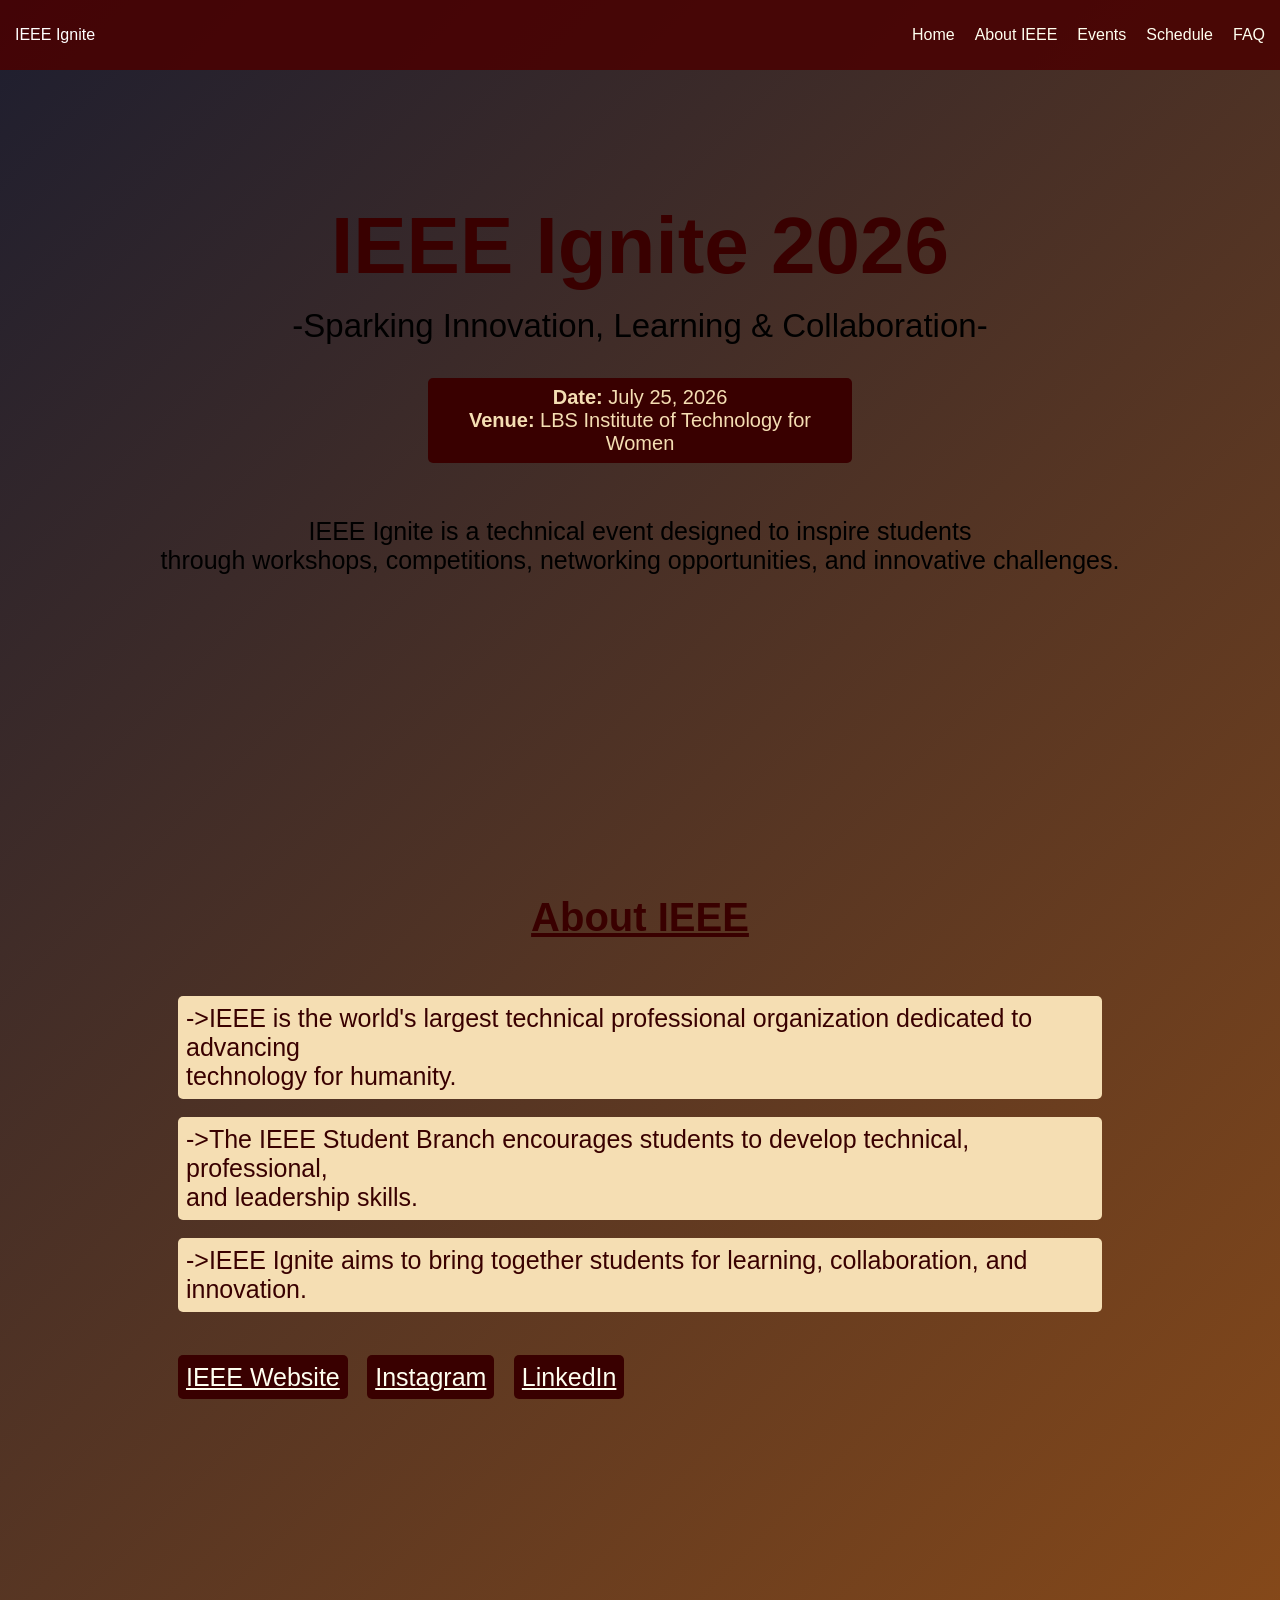
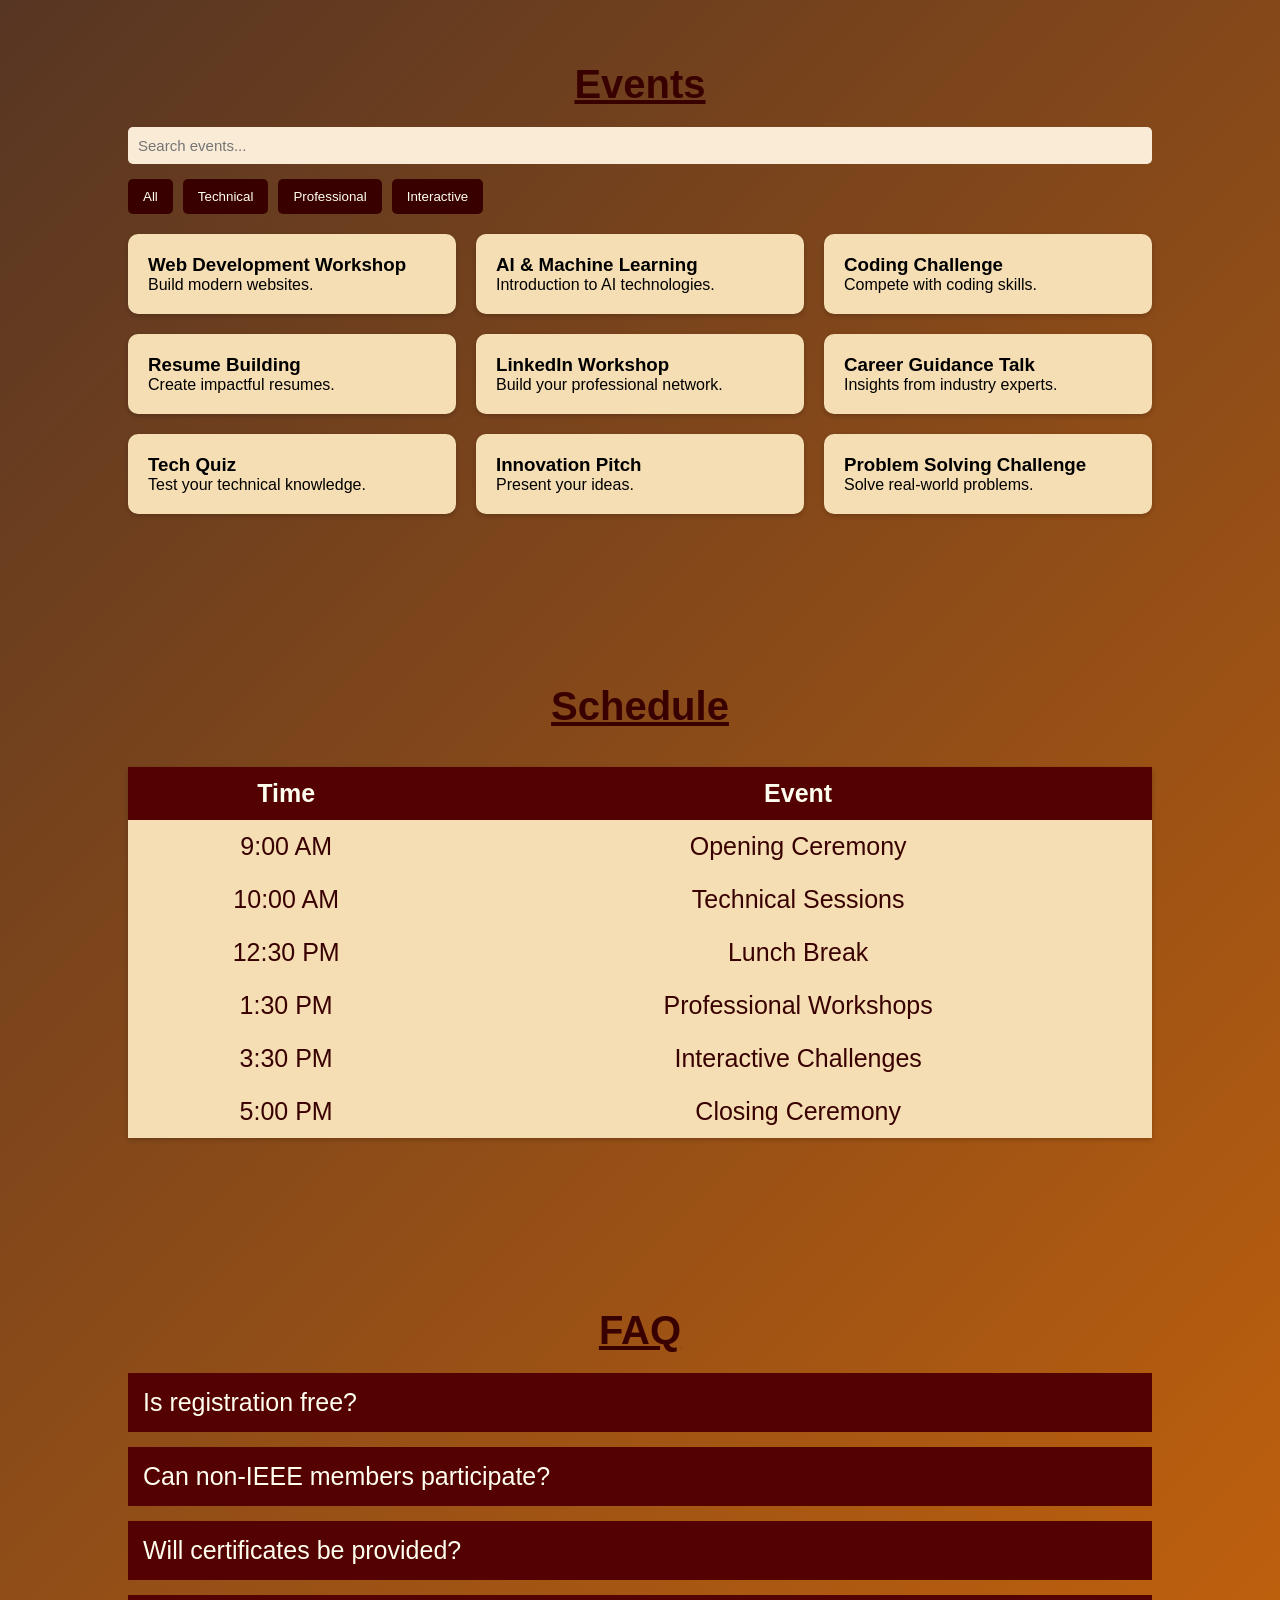
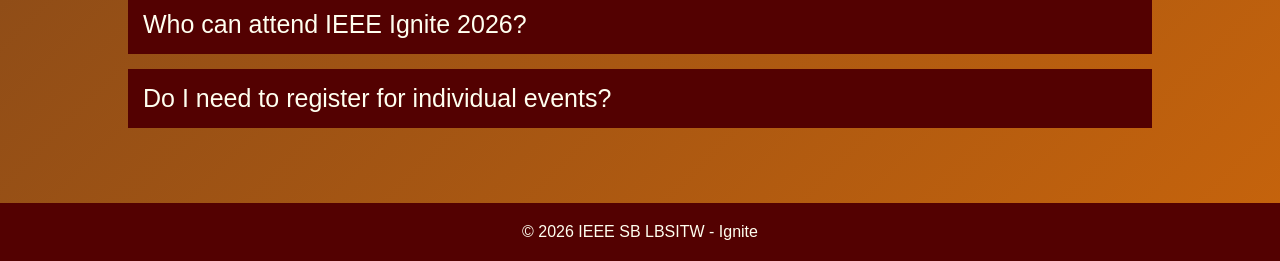
<file: index.html>
<!DOCTYPE html>
<html lang="en">
<head>
    <meta charset="UTF-8">
    <meta name="viewport" content="width=device-width, initial-scale=1.0">
    <title>IEEE Ignite</title>
    <link rel="stylesheet" href="style.css">
</head>
<body>

    <!-- Navbar -->
    <nav>
        <div class="logo">IEEE Ignite</div>

        <ul>
            <li><a href="#home">Home</a></li>
            <li><a href="#about">About IEEE</a></li>
            <li><a href="#events">Events</a></li>
            <li><a href="#schedule">Schedule</a></li>
            <li><a href="#faq">FAQ</a></li>
        </ul>
    </nav>
    <!-- Home -->
    <section id="home" class="hero">
        <h1>IEEE Ignite 2026</h1>
        <p class="tagline">
            -Sparking Innovation, Learning & Collaboration-
        </p>
        <br>
        <div class="desc">
        <p><strong>Date:</strong> July 25, 2026</p>
        <p><strong>Venue:</strong> LBS Institute of Technology for Women</p>
        </div>
        <br><br>
        <br>
        <p class="desc2">
            IEEE Ignite is a technical event designed to inspire students<br>
            through workshops, competitions, networking opportunities,
            and innovative challenges.
        </p>
    </section>
    <!-- About -->
    <section id="about">
        <h2>About IEEE</h2>
        <br><br>
        <p class="about">
            ->IEEE is the world's largest technical professional organization
            dedicated to advancing <br> technology for humanity.
        </p><br>

        <p class="about">
            ->The IEEE Student Branch encourages students to develop
            technical, professional, <br> and leadership skills.
        </p><br>

        <p class="about">
            ->IEEE Ignite aims to bring together students for learning,
            collaboration, and innovation.
        </p><br>
        <br>
        <div class="socials">
            <a href="https://www.ieee.org" target="_blank">IEEE Website</a>
            <a href="https://www.instagram.com/ieeeorg" target="_blank">Instagram</a>
            <a href="https://www.linkedin.com/company/ieee" target="_blank">LinkedIn</a>
        </div>
    </section>

    <!-- Events -->
    <section id="events">
        <h2>Events</h2>

        <div class="controls">
            <input
                type="text"
                id="search"
                placeholder="Search events..."
            >

            <div class="buttons">
                <button onclick="filterEvents('all')">All</button>
                <button onclick="filterEvents('technical')">Technical</button>
                <button onclick="filterEvents('professional')">Professional</button>
                <button onclick="filterEvents('interactive')">Interactive</button>
            </div>
        </div>

        <div class="event-container">

            <!-- Technical -->
            <div class="card technical">
                <h3>Web Development Workshop</h3>
                <p>Build modern websites.</p>
            </div>

            <div class="card technical">
                <h3>AI & Machine Learning</h3>
                <p>Introduction to AI technologies.</p>
            </div>

            <div class="card technical">
                <h3>Coding Challenge</h3>
                <p>Compete with coding skills.</p>
            </div>

            <!-- Professional -->
            <div class="card professional">
                <h3>Resume Building</h3>
                <p>Create impactful resumes.</p>
            </div>

            <div class="card professional">
                <h3>LinkedIn Workshop</h3>
                <p>Build your professional network.</p>
            </div>

            <div class="card professional">
                <h3>Career Guidance Talk</h3>
                <p>Insights from industry experts.</p>
            </div>

            <!-- Interactive -->
            <div class="card interactive">
                <h3>Tech Quiz</h3>
                <p>Test your technical knowledge.</p>
            </div>

            <div class="card interactive">
                <h3>Innovation Pitch</h3>
                <p>Present your ideas.</p>
            </div>

            <div class="card interactive">
                <h3>Problem Solving Challenge</h3>
                <p>Solve real-world problems.</p>
            </div>

        </div>
    </section>

    <!-- Schedule -->
    <section id="schedule">
        <h2>Schedule</h2>
        <br>
        <table>
            <tr>
                <th>Time</th>
                <th>Event</th>
            </tr>

            <tr>
                <td>9:00 AM</td>
                <td>Opening Ceremony</td>
            </tr>

            <tr>
                <td>10:00 AM</td>
                <td>Technical Sessions</td>
            </tr>

            <tr>
                <td>12:30 PM</td>
                <td>Lunch Break</td>
            </tr>

            <tr>
                <td>1:30 PM</td>
                <td>Professional Workshops</td>
            </tr>

            <tr>
                <td>3:30 PM</td>
                <td>Interactive Challenges</td>
            </tr>

            <tr>
                <td>5:00 PM</td>
                <td>Closing Ceremony</td>
            </tr>
        </table>
    </section>

    <!-- FAQ -->
    <section id="faq">
        <h2>FAQ</h2>

        <div class="faq-item">
            <button class="faq-question">
                Is registration free?
            </button>
            <div class="faq-answer">
                Yes! IEEE Ignite 2026 is completely free to attend. There are no registration fees for any of the events. Simply sign up, show up, and ignite your potential.
            </div>
        </div>

        <div class="faq-item">
            <button class="faq-question">
                Can non-IEEE members participate?
            </button>
            <div class="faq-answer">
                Yes, everyone is welcome.
            </div>
        </div>

        <div class="faq-item">
            <button class="faq-question">
                Will certificates be provided?
            </button>
            <div class="faq-answer">
                Yes, certificates will be issued.
            </div>
        </div>
         <div class="faq-item">
            <button class="faq-question">
                Who can attend IEEE Ignite 2026?
            </button>
            <div class="faq-answer">
                IEEE Ignite is open to all undergraduate and postgraduate students from any college or university. You don't need to be an IEEE member to participate , everyone passionate about technology is welcome!
            </div>
        </div>
         <div class="faq-item">
            <button class="faq-question">
                Do I need to register for individual events?
            </button>
            <div class="faq-answer">
                After registering for Ignite, you can select specific workshops and sessions. Some events like the Coding Challenge and Innovation Pitch require separate sign-ups due to limited slots &mdash; details will be shared after your main registration.
            </div>
        </div>
    </section>

    <footer>
        <p>© 2026 IEEE SB LBSITW - Ignite</p>
    </footer>

    <script src="script.js"></script>

</body>
</html>
</file>
<file: style.css>
*{
    margin:0;
    padding:0;
    box-sizing:border-box;
    font-family:Arial, sans-serif;
}

html{
    scroll-behavior:smooth;
}

body{
    background: linear-gradient(-45deg, 
    #1e1e2f,
    #7a223b,
    #ff7b00,
    #1e1e2f);

    background-size:400% 400%;

    animation:bgmove 10s ease infinite;
}

nav{
    display:flex;
    justify-content:space-between;
    align-items:center;
    background:#4a0202df;
    color:white;
    padding:26px 15px;
    position:sticky;
    top:0;
}

nav ul{
    display:flex;
    list-style:none;
    gap:20px;
}

nav a{
    color:ivory;
    text-decoration:none;
}

section{
    padding:60px 10%;
}
.controls input
{
    color:#530101
}
.hero{
    text-align:center;
}
.desc{
    color: wheat;
    border-radius: 5px;
    margin-left: 300px;
    margin-right: 300px; 
    padding:8px 8px;
    background-color: #390000;
    font-size: 20px;
}
.desc2{
    font-size: 25px;
    margin-bottom: 150px;
}
.tagline{
    font-size:1.3rem;
    margin:15px 0;
    font-size: 33px;
}
h1{
    color: #390000;
    font-family:'Lucida Sans', 'Lucida Sans Regular', 'Lucida Grande', 'Lucida Sans Unicode', Geneva, Verdana, sans-serif;
    font-size:80px ;
    margin-top: 70px;
}
h2{
    margin-top: 50px;
    text-align: center;
    font-size: 40px;
    margin-bottom:20px;
    color: #390000;
    font-size: xx-large;
    text-decoration: underline;
    font-size: 40px;
}

.socials{
    margin-top:15px;
    margin-left: 50px;
    margin-bottom: 100px;
}

.socials a{
    margin-right:15px;
    color:ivory;
    border-radius: 5px;
    padding:8px 8px;
    background-color:#390000;
    font-size: 25px;
}

.controls{
    margin-bottom:20px;
}

.controls input{
    width:100%;
    padding:10px;
    margin-bottom:15px;
    border-radius: 5px;
    background-color:antiquewhite;
    border: none;
    font-size: 15px;
}

.buttons{
    display:flex;
    flex-wrap:wrap;
    gap:10px;
}

.buttons button{
    padding:10px 15px;
    border:none;
    background:#390000;
    color:ivory;
    cursor:pointer;
    border-radius: 5px;
}
.about
{
    font-family: Arial, Helvetica, sans-serif;
    color: #390000;
    font-size: 30px;
    border-radius: 5px;
    margin-left: 50px;
    margin-right: 50px; 
    padding:8px 8px;
    background-color: wheat;
    font-size: 25px;
}
.event-container{
    display:grid;
    grid-template-columns:repeat(auto-fit,minmax(250px,1fr));
    gap:20px;
}

.card{
    background:wheat;
    padding:20px;
    border-radius:10px;
    box-shadow:0 2px 5px rgba(0,0,0,0.2);
}

table{
    width:100%;
    border-collapse:collapse;
    background: wheat;
    box-shadow:0 2px 5px rgba(0,0,0,0.2); 
    font-size: 25px;
}

th,td{
    padding:12px;
    text-align:center;
}

th{
    background:#530101;
    color:ivory;
}
td{
    color: #390000;
}
.faq-item{
    margin-bottom:15px;
    font-size: 25px;
}

.faq-question{
    width:100%;
    padding:15px;
    text-align:left;
    background:#530101;
    color:ivory;
    border:none;
    cursor:pointer;
    font-size: 25px;
}

.faq-answer{
    display:none;
    padding:15px;
    background:ivory;
    font-size: 25px;
}

footer{
    text-align:center;
    padding:20px;
    background:#530101;
    color:ivory;
}

@media(max-width:768px){

    nav{
        flex-direction:column;
        gap:10px;
    }

    nav ul{
        flex-wrap:wrap;
        justify-content:center;
    }
}
</file>
